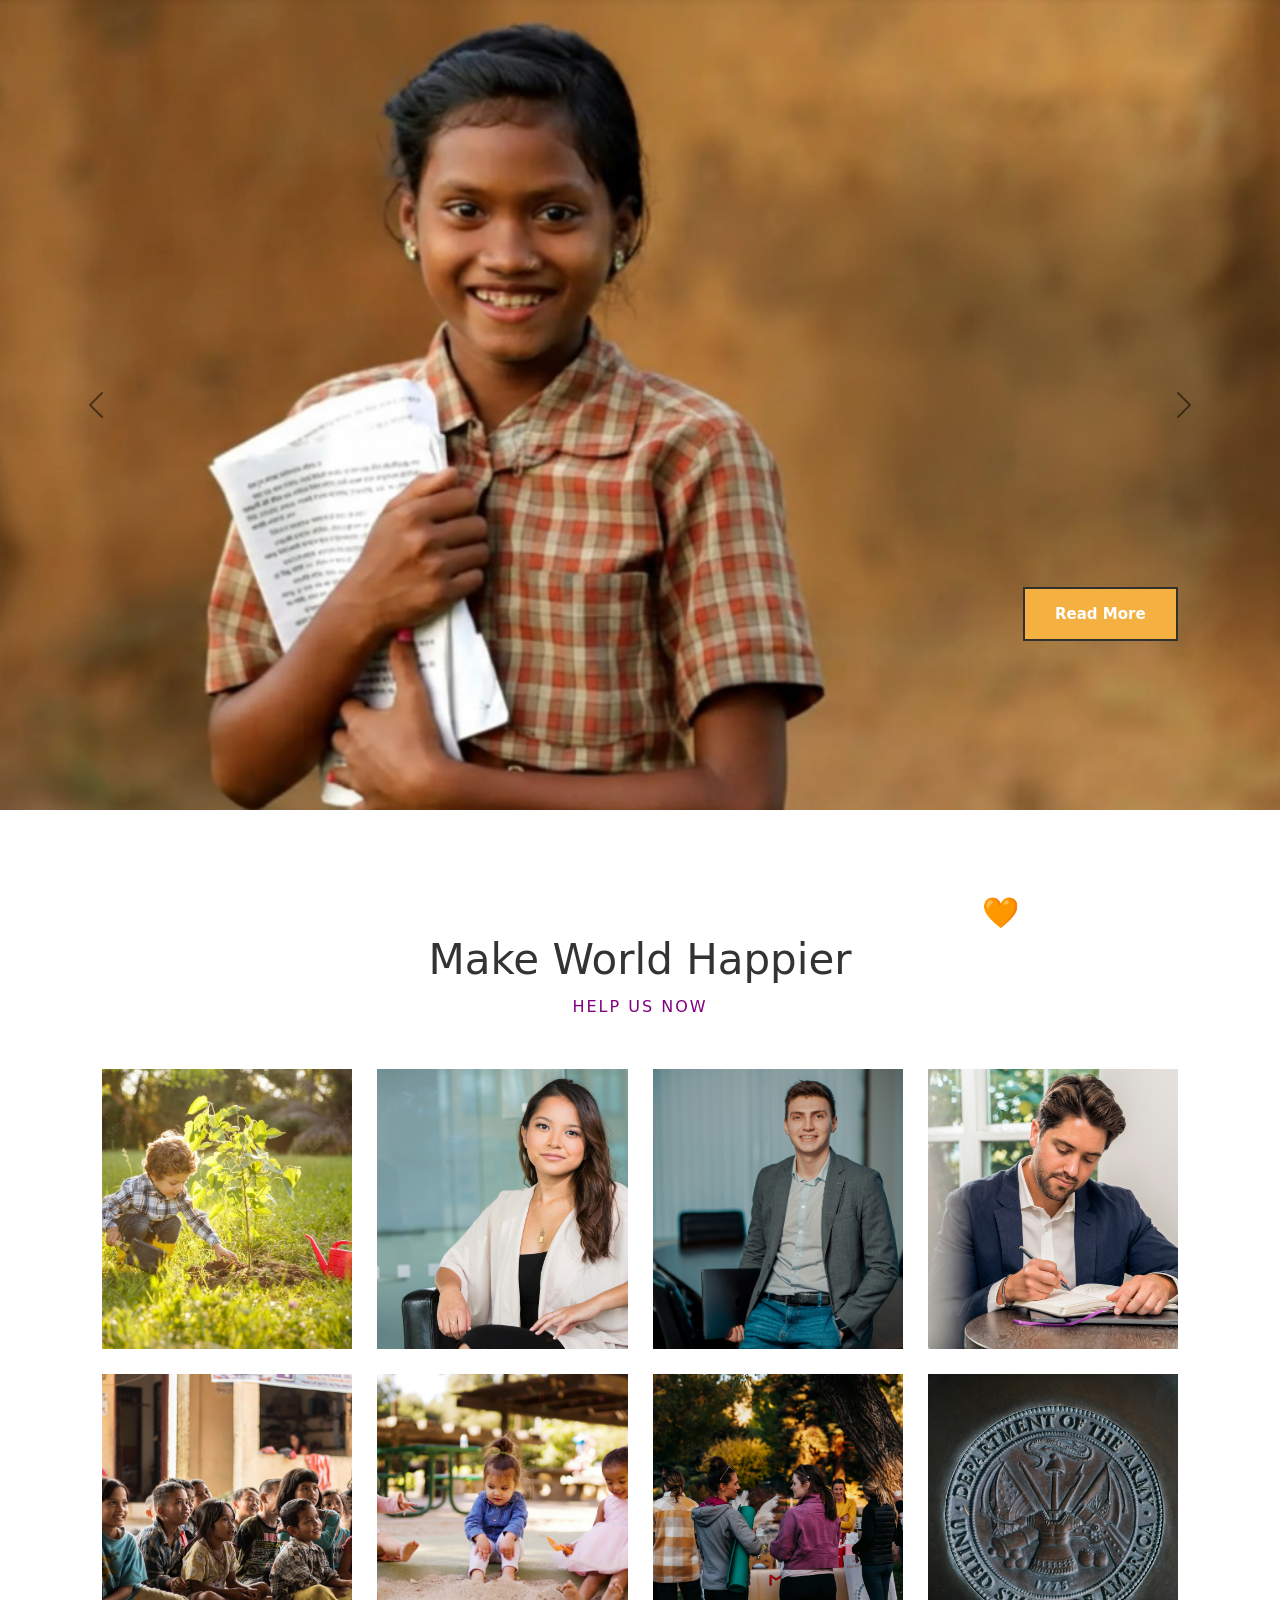
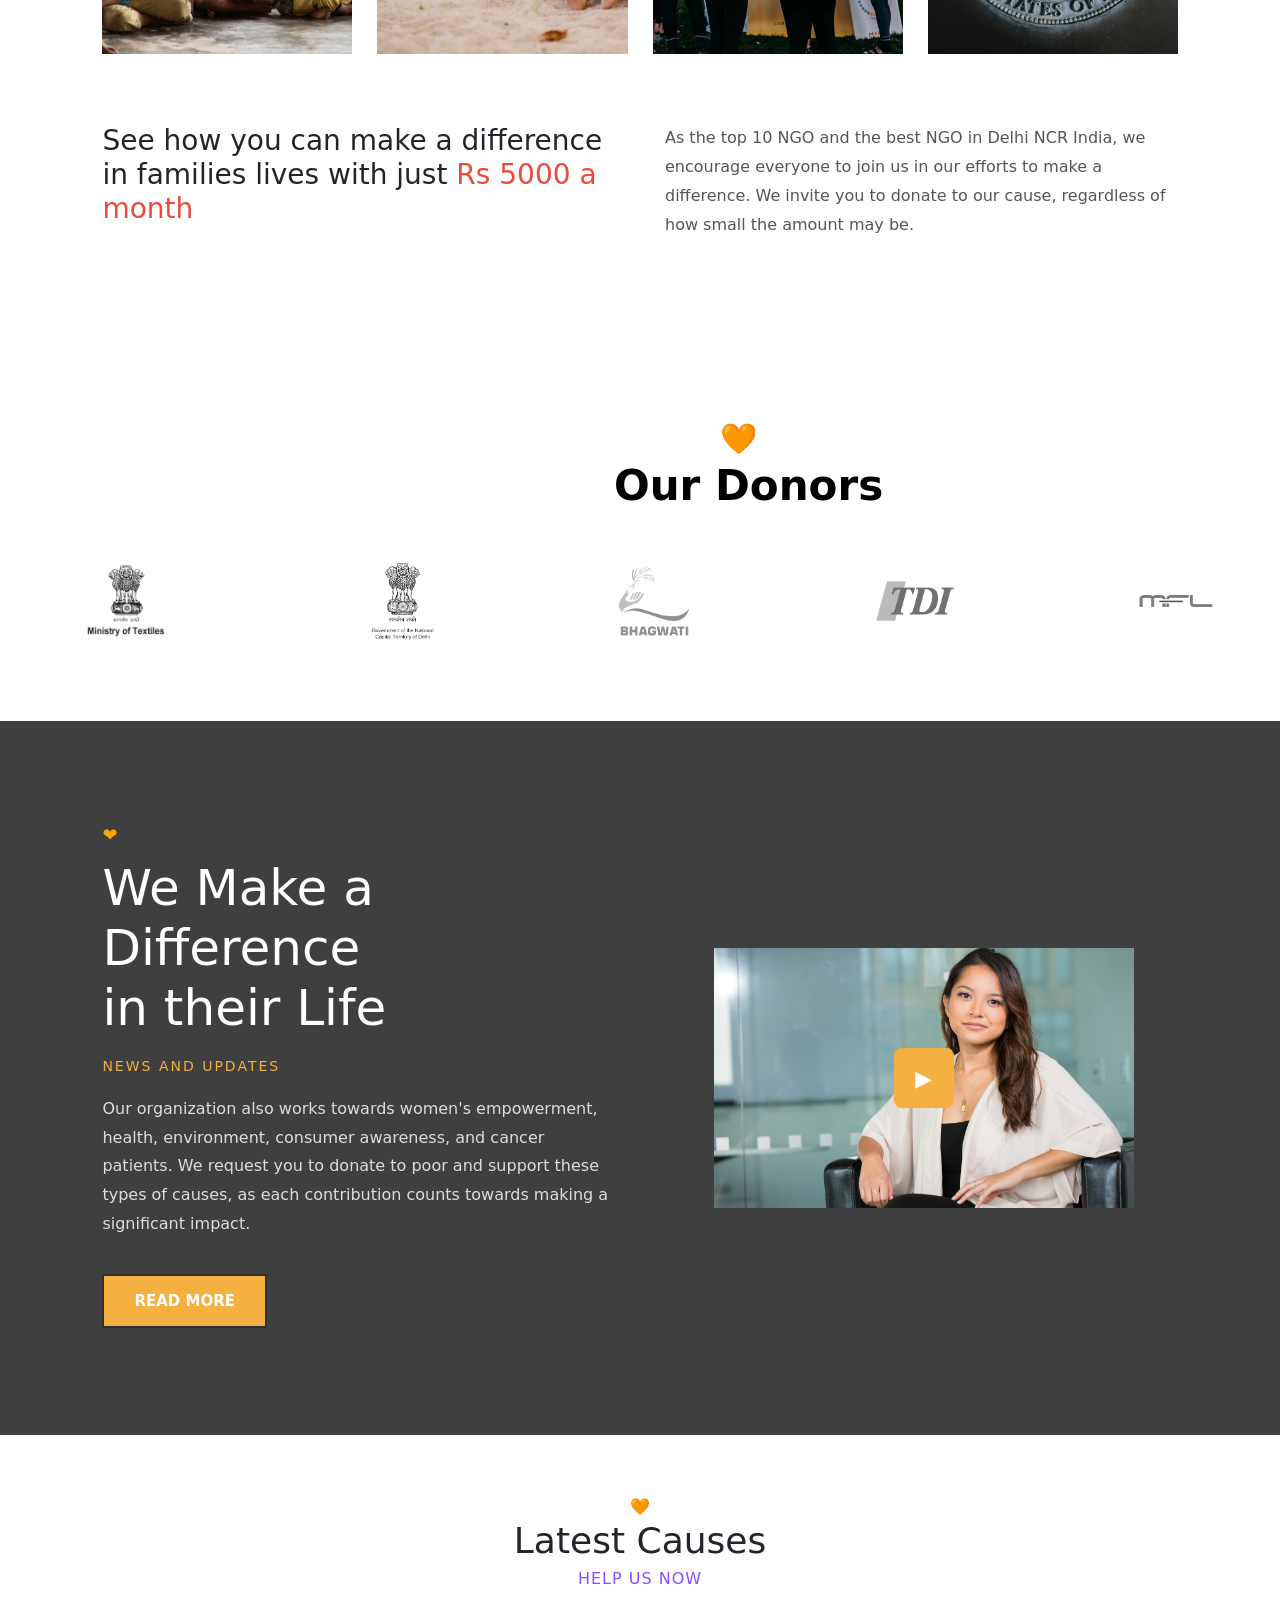
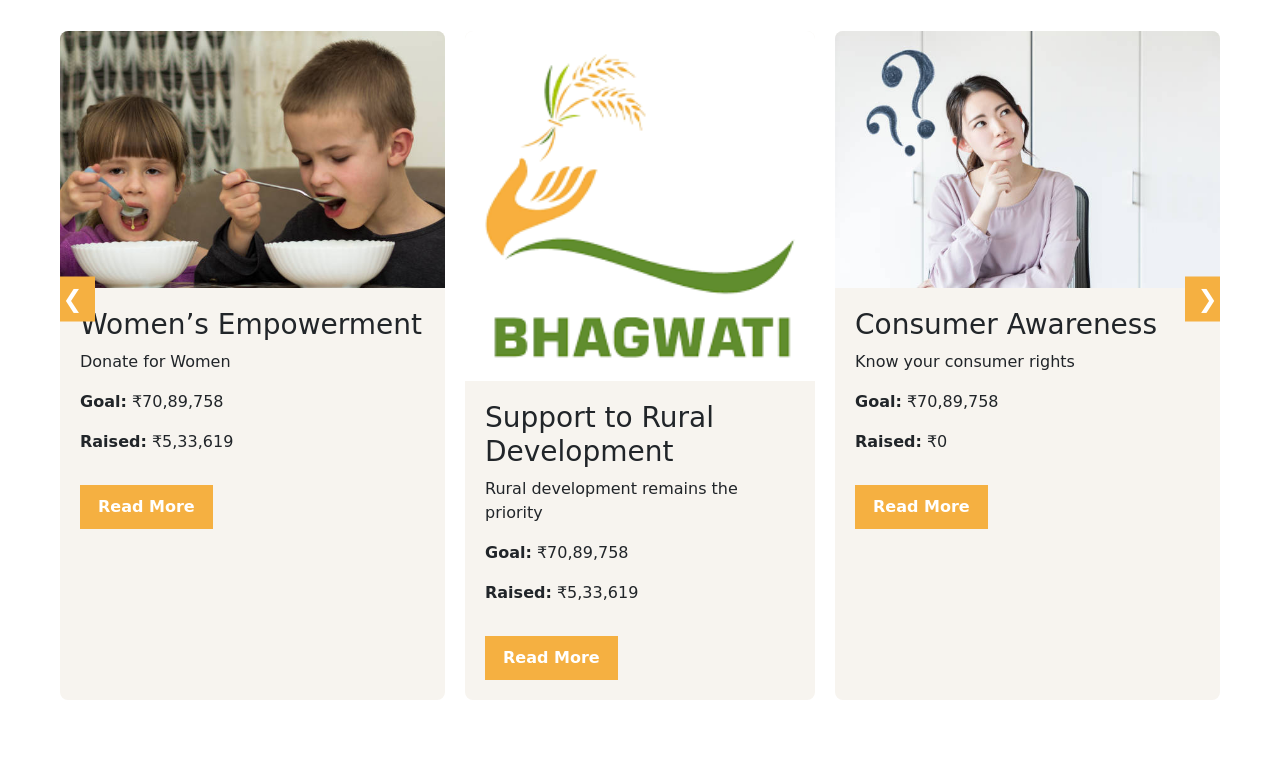
<file: carousal.html>
<!DOCTYPE html>
<html lang="en">
<head>
<meta charset="UTF-8">
<meta name="viewport" content="width=device-width, initial-scale=1.0">
<title>Full Screen Carousel</title>

<!-- Bootstrap CSS -->
<link href="https://cdn.jsdelivr.net/npm/bootstrap@5.3.2/dist/css/bootstrap.min.css" rel="stylesheet">

<style>
/* =======================
   CAROUSEL HEIGHT
======================= */
.carousel-item {
    height: 90vh; /* almost full screen */
    position: relative;
}

.carousel-item img {
    height: 100%;
    width: 100%;
    object-fit: cover;
}

/* =======================
   BUTTON POSITION
======================= */
.carousel-caption-custom {
    position: absolute;
    right: 8%;
    bottom: 20%;
}

/* =======================
   READ MORE BUTTON
======================= */
.read-btn {
    position: relative;
    display: inline-block;
    padding: 14px 38px;
    font-size: 15px;
    font-weight: 600;
    color:white;
    text-decoration: none;
    border: 2px solid #30302f;
    background: transparent;
    overflow: hidden;
    z-index: 1;
}

/* hover fill animation */
.read-btn::before {
    content: "";
    position: absolute;
    top: 0;
    left: -100%;
    width: 100%;
    height: 100%;
    color: white;
    background: black;
    transition: 0.4s ease;
    z-index: -1;
}

.read-btn:hover::before {
    left: 0;
}

.read-btn:hover {
    color: #fff;
}

/* =======================
   ARROWS DARK
======================= */
.carousel-control-prev-icon,
.carousel-control-next-icon {
    filter: invert(1);
}

/* =======================
   RESPONSIVE
======================= */
@media (max-width: 768px) {
    .carousel-caption-custom {
        right: 50%;
        transform: translateX(50%);
        bottom: 15%;
    }
}




/*----------------------------ladki----------------------------*/
.about-section {
    padding: 100px 8%;
    background: #fff;
}

/* LAYOUT */
.about-container {
    display: flex;
    gap: 50px;
    align-items: stretch;
}

/* IMAGE */
.about-image {
    flex: 1;
}

.about-image img {
    width: 100%;
    height: 100%;
    object-fit: cover;
    border-radius: 4px;
}

/* CONTENT CARD */
.about-content {
    flex: 1;
    background: #fff;
    padding: 50px 40px;
    box-shadow: 0 12px 30px rgba(0,0,0,0.15);
}

.heart {
    font-size: 18px;
}

.about-content h2 {
    font-size: 34px;
    margin: 15px 0 25px;
    color: #3b3b3b;
}

.about-content p {
    font-size: 16px;
    line-height: 1.8;
    color: #555;
    margin-bottom: 18px;
}

/* =====================
   ANIMATION STATES
===================== */
.slide-left,
.slide-right {
    opacity: 0;
    transition: all 1s ease;
}

.slide-left {
    transform: translateX(-80px);
}

.slide-right {
    transform: translateX(80px);
}

.show {
    opacity: 1;
    transform: translateX(0);
}

/* RESPONSIVE */
@media (max-width: 900px) {
    .about-container {
        flex-direction: column;
    }

    .about-content h2 {
        font-size: 28px;
    }
}






.impact-section {
  padding: 80px 8%;
  text-align: center;
}

/* TITLES */
.main-title {
  font-size: 42px;
  color: #333;
}

.sub-title {
  color: purple;
  letter-spacing: 2px;
  margin: 10px 0 50px;
}

/* GRID */
.image-grid {
  display: grid;
  grid-template-columns: repeat(4, 1fr);
  gap: 25px;
}

/* CARD */
.img-card {
  position: relative;
  overflow: hidden;
  height: 280px;
}

.img-card img {
  width: 100%;
  height: 100%;
  object-fit: cover;
  transition: transform 0.6s ease;
}

/* OVERLAY */
.overlay {
  position: absolute;
  inset: 0;
  background: rgba(0, 150, 150, 0.75);
  display: flex;
  align-items: center;
  justify-content: center;
  opacity: 0;
  transition: 0.6s ease;
}

.overlay h3 {
  color: #fff;
  font-size: 30px;
  text-align: center;
  padding: 10px;
}

/* HOVER EFFECT */
.img-card:hover img {
  transform: scale(1.1);
}

.img-card:hover .overlay {
  opacity: 1;
}

/* BOTTOM CONTENT */
.bottom-content {
  margin-top: 70px;
  display: flex;
  gap: 50px;
  text-align: left;
}

.bottom-content h3 {
  font-size: 28px;
  flex: 1;
}

.bottom-content h3 span {
  color: #e74c3c;
}

.bottom-content p {
  flex: 1;
  line-height: 1.8;
  color: #555;
}

/* RESPONSIVE */
@media (max-width: 1000px) {
  .image-grid {
    grid-template-columns: repeat(2, 1fr);
  }

  .bottom-content {
    flex-direction: column;
  }
}

@media (max-width: 500px) {
  .image-grid {
    grid-template-columns: 1fr;
  }
}



/*------------------Donor------------------------*/
.donors-section {
  width: 100%;
  background: #fff;
  padding: 80px 0;
}
.heart{
    margin-left: 720px;
    font-size: 30px;
}

.donors-container {
  width: 90%;
  margin: auto;
}

.donors-container h2 {
  font-size: 42px;
  font-weight: 700;
  margin-bottom: 50px;
  margin-left:550px;
  color: #000;

}

/* Logos row */
.donors-logos {
  display: flex;
  align-items: center;
  justify-content: space-between;
  gap: 40px;
  flex-wrap: wrap;
}

.donors-logos img {
  max-height: 80px;
  width: auto;
  object-fit: contain;
  filter: grayscale(100%);
  opacity: 0.85;
  transition: 0.3s ease;
  
}

.donors-logos img:hover {
  filter: grayscale(0%);
  opacity: 1;
}

/* Responsive */
@media (max-width: 768px) {
  .donors-container h2 {
    text-align: center;
  }

  .donors-logos {
    justify-content: center;
  }

  .donors-logos img {
    max-height: 60px;
  }
}



/*--------------------------news and update--------------------*/
/* SECTION */
.difference-section {
  background: #3f3f3f;
  padding: 100px 8%;
  color: #fff;
  position: relative;
}

/* CONTAINER */
.difference-container {
  display: flex;
  align-items: center;
  justify-content: space-between;
  gap: 60px;
}

/* LEFT CONTENT */
.content-left {
  flex: 1;
}

.heart1 {
  color: orange;
  font-size: 18px;
  display: inline-block;
  margin-bottom: 10px;
}

.content-left h1 {
  font-size: 50px;
  line-height: 1.2;
  margin-bottom: 20px;
}

.content-left h4 {
  color: #f4b041;
  letter-spacing: 2px;
  font-size: 14px;
  margin-bottom: 20px;
}

.content-left p {
  line-height: 1.8;
  color: #ddd;
  max-width: 520px;
  margin-bottom: 35px;
}

/* BUTTON */
.read-btn {
  display: inline-block;
  background: #f4b041;
  color: #fff;
  padding: 14px 30px;
  font-weight: bold;
  text-decoration: none;
  position: relative;
  overflow: hidden;
}

.read-btn::after {
  content: "";
  position: absolute;
  top: 0;
  left: -100%;
  width: 100%;
  height: 100%;
  background: #e09a2b;
  transition: 0.4s;
}

.read-btn:hover::after {
  left: 0;
}

.read-btn span {
  position: relative;
  z-index: 2;
}

/* RIGHT MEDIA */
.media-right {
  flex: 1;
  display: flex;
  justify-content: center;
}

.media-box {
  position: relative;
  width: 420px;
  height: 260px;
  overflow: hidden;
}

.media-box img {
  width: 100%;
  height: 100%;
  object-fit: cover;
}

/* PLAY BUTTON */
.play-btn {
  position: absolute;
  top: 50%;
  left: 50%;
  transform: translate(-50%, -50%);
  background: #f4b041;
  width: 60px;
  height: 60px;
  border-radius: 8px;
  display: flex;
  align-items: center;
  justify-content: center;
  font-size: 22px;
  color: #fff;
  cursor: pointer;
  transition: 0.3s;
}

.play-btn:hover {
  background: #e09a2b;
  transform: translate(-50%, -50%) scale(1.1);
}

/* RESPONSIVE */
@media (max-width: 900px) {
  .difference-container {
    flex-direction: column;
    text-align: center;
  }

  .content-left h1 {
    font-size: 38px;
  }

  .content-left p {
    margin: auto;
  }
}


/*--------------------Latest Clause----------------------*/
.causes-section {
  max-width: 1200px;
  margin: auto;
  text-align: center;
  padding: 60px 20px;
}

.section-title {
  font-size: 36px;
  margin-bottom: 5px;
}

.section-subtitle {
  color: #8a4fff;
  letter-spacing: 1px;
  margin-bottom: 40px;
}

.carousel-wrapper {
  position: relative;
  overflow: hidden;
}

.carousel {
  display: flex;
  gap: 20px;
  transition: transform 0.5s ease;
}

.cause-card {
  min-width: 350px;
  background: #f7f4ef;
  border-radius: 8px;
  overflow: hidden;
}

.image-box {
  position: relative;
}

.image-box img {
  width: 100%;
  display: block;
}

.hover-btn {
  position: absolute;
  inset: 0;
  background: rgba(0,0,0,0.55);
  color: #fff;
  border: 2px solid #fff;
  font-size: 16px;
  opacity: 0;
  cursor: pointer;
  transition: 0.3s;
}

.image-box:hover .hover-btn {
  opacity: 1;
}

.content {
  padding: 20px;
  text-align: left;
}

.read-more {
  display: inline-block;
  margin-top: 15px;
  background: #f5b041;
  padding: 10px 18px;
  color: #fff;
  text-decoration: none;
  font-weight: bold;
}

.nav-btn {
  position: absolute;
  top: 40%;
  transform: translateY(-50%);
  background: #f5b041;
  border: none;
  color: #fff;
  font-size: 24px;
  width: 45px;
  height: 45px;
  cursor: pointer;
  z-index: 10;
}

.nav-btn.left {
  left: -10px;
}

.nav-btn.right {
  right: -10px;
}


</style>
</head>

<body>

<div id="carouselExample" class="carousel slide" data-bs-ride="carousel">
  <div class="carousel-inner">

    <div class="carousel-item active">
      <img src="s31.jpeg" alt="">
      <div class="carousel-caption-custom">
        <a href="#" class="read-btn">Read More</a>
      </div>
    </div>

    <div class="carousel-item">
      <img src="s31.jpeg" alt="">
      <div class="carousel-caption-custom">
        <a href="About.html" class="read-btn">Read More</a>
      </div>
    </div>

    <div class="carousel-item">
      <img src="s31.jpeg" alt="">
      <div class="carousel-caption-custom">
        <a href="#" class="read-btn">Read More</a>
      </div>
    </div>

  </div>

  <button class="carousel-control-prev" type="button" data-bs-target="#carouselExample" data-bs-slide="prev">
    <span class="carousel-control-prev-icon"></span>
  </button>

  <button class="carousel-control-next" type="button" data-bs-target="#carouselExample" data-bs-slide="next">
    <span class="carousel-control-next-icon"></span>
  </button>
</div>



<!-- ---------------------Make world happy--------------------------- -->

<section class="impact-section">
 <span class="heart">🧡</span>
  <h2 class="main-title">Make World Happier</h2>
  <p class="sub-title">HELP US NOW</p>

  <div class="image-grid">

    <!-- CARD -->
    <div class="img-card">
      <img src="s1.jpg" alt="">
      <div class="overlay">
        <h3>Donate at Skill Trainings</h3>
      </div>
    </div>

    <div class="img-card">
      <img src="s2.jpg" alt="">
      <div class="overlay">
        <h3>Child Education</h3>
      </div>
    </div>

    <div class="img-card">
      <img src="s3.jpg" alt="">
      <div class="overlay">
        <h3>Women Empowerment</h3>
      </div>
    </div>

    <div class="img-card">
      <img src="s4.jpg" alt="">
      <div class="overlay">
        <h3>Environment Protection</h3>
      </div>
    </div>

    <div class="img-card">
      <img src="s5.jpg" alt="">
      <div class="overlay">
        <h3>Rural Development</h3>
      </div>
    </div>

    <div class="img-card">
      <img src="s6.jpg" alt="">
      <div class="overlay">
        <h3>Healthcare Support</h3>
      </div>
    </div>

    <div class="img-card">
      <img src="s7.jpg" alt="">
      <div class="overlay">
        <h3>Community Help</h3>
      </div>
    </div>

    <div class="img-card">
      <img src="s8.jpg" alt="">
      <div class="overlay">
        <h3>Child Welfare</h3>
      </div>
    </div>

  </div>

  <!-- BOTTOM TEXT -->
  <div class="bottom-content">
    <h3>
      See how you can make a difference in families lives with just
      <span>Rs 5000 a month</span>
    </h3>

    <p>
      As the top 10 NGO and the best NGO in Delhi NCR India, we encourage
      everyone to join us in our efforts to make a difference. We invite
      you to donate to our cause, regardless of how small the amount may be.
    </p>
  </div>

</section>

<section class="donors-section">
     <span class="heart">🧡</span>
  <div class="donors-container">
    <h2>Our Donors</h2>

    <div class="donors-logos">
      <img src="s8.png" alt="Ministry of Textiles" />
      <img src="s9.png" alt="Delhi Government" />
      <img src="s10.png" alt="Bhagwati Exports" />
      <img src="s11.png" alt="TDI" />
      <img src="s12.png" alt="Mohindra Fasteners" />
    </div>
  </div>
</section>

<!-- ---------------------news and update---------------------- -->
 <section class="difference-section">

  <div class="difference-container">

    <!-- LEFT CONTENT -->
    <div class="content-left">
      <span class="heart1">❤</span>

      <h1>
        We Make a Difference <br>
        in their Life
      </h1>

      <h4>NEWS AND UPDATES</h4>

      <p>
        Our organization also works towards women's empowerment,
        health, environment, consumer awareness, and cancer patients.
        We request you to donate to poor and support these types of
        causes, as each contribution counts towards making a
        significant impact.
      </p>

      <a href="#" class="read-btn">READ MORE</a>
    </div>

    <!-- RIGHT IMAGE / VIDEO -->
    <div class="media-right">
      <div class="media-box">
        <img src="s2.jpg" alt="NGO Video">

        <div class="play-btn">
          ▶
        </div>
      </div>
    </div>

  </div>

</section>






<section class="causes-section">
    <span class="heart2">🧡</span>
  <h2 class="section-title">Latest Causes</h2>
  <p class="section-subtitle">HELP US NOW</p>

  <div class="carousel-wrapper">
    <button class="nav-btn left">&#10094;</button>

    <div class="carousel" id="carousel">
      <!-- Card 1 -->
      <div class="cause-card">
        <div class="image-box">
          <img src="s20.jpg" alt="Women Empowerment">
          <button class="hover-btn">Donate Now</button>
        </div>
        <div class="content">
          <h3>Women’s Empowerment</h3>
          <p>Donate for Women</p>
          <p><strong>Goal:</strong> ₹70,89,758</p>
          <p><strong>Raised:</strong> ₹5,33,619</p>
          <a href="#" class="read-more">Read More</a>
        </div>
      </div>

      <!-- Card 2 -->
      <div class="cause-card">
        <div class="image-box">
          <img src="s10.png" alt="Rural Development">
          <button class="hover-btn">Donate Now</button>
        </div>
        <div class="content">
          <h3>Support to Rural Development</h3>
          <p>Rural development remains the priority</p>
          <p><strong>Goal:</strong> ₹70,89,758</p>
          <p><strong>Raised:</strong> ₹5,33,619</p>
          <a href="#" class="read-more">Read More</a>
        </div>
      </div>

      <!-- Card 3 -->
      <div class="cause-card">
        <div class="image-box">
          <img src="s13.jpg" alt="Consumer Awareness">
          <button class="hover-btn">Donate Now</button>
        </div>
        <div class="content">
          <h3>Consumer Awareness</h3>
          <p>Know your consumer rights</p>
          <p><strong>Goal:</strong> ₹70,89,758</p>
          <p><strong>Raised:</strong> ₹0</p>
          <a href="#" class="read-more">Read More</a>
        </div>
      </div>
    </div>

    <button class="nav-btn right">&#10095;</button>
  </div>
</section>


<!-- Bootstrap JS -->
<script src="https://cdn.jsdelivr.net/npm/bootstrap@5.3.2/dist/js/bootstrap.bundle.min.js"></script>
<script>
   const carousel = document.getElementById("carousel");
const cards = document.querySelectorAll(".cause-card");
const prev = document.querySelector(".nav-btn.left");
const next = document.querySelector(".nav-btn.right");

let index = 0;
const cardWidth = cards[0].offsetWidth + 20;

function updateCarousel() {
  carousel.style.transform = `translateX(${-index * cardWidth}px)`;
}

next.addEventListener("click", () => {
  if (index === cards.length - 1) {
    index = 0; // last → first
  } else {
    index++;
  }
  updateCarousel();
});

prev.addEventListener("click", () => {
  if (index === 0) {
    index = cards.length - 1; // first → last
  } else {
    index--;
  }
  updateCarousel();
});

  
</script>
</body>
</html>
</file>
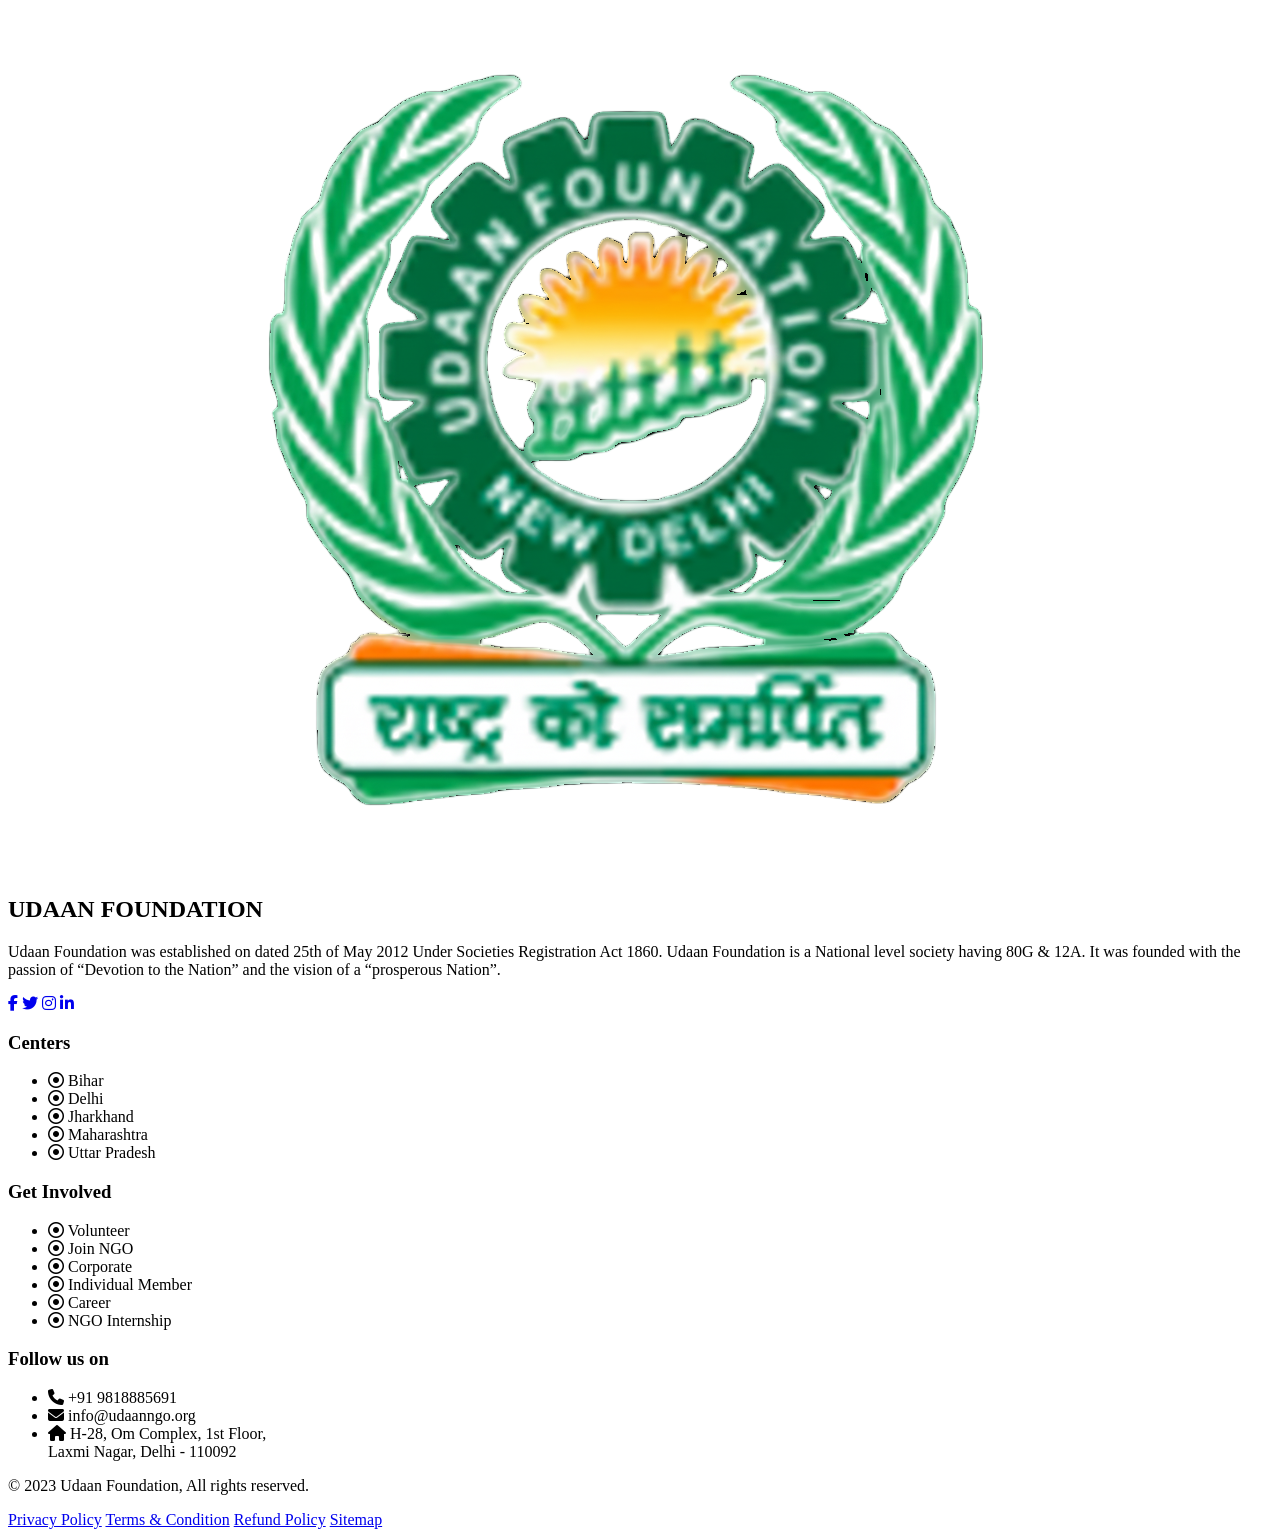
<file: footer.html>
<!DOCTYPE html>
<html lang="en">
<head>
<meta charset="UTF-8">
<title>Udaan Foundation Footer</title>

<!-- Font Awesome -->
<link rel="stylesheet"
 href="https://cdnjs.cloudflare.com/ajax/libs/font-awesome/6.5.0/css/all.min.css">

<link rel="stylesheet" href="style.css">
</head>
<body>

<footer class="footer">
  <div class="footer-container">

    <!-- About -->
    <div class="footer-box about">
      <div class="logo-title">
        <img src="LOGO (2).png" alt="Logo">
        <h2>UDAAN FOUNDATION</h2>
      </div>
      <p>
        Udaan Foundation was established on dated 25th of May 2012
        Under Societies Registration Act 1860. Udaan Foundation is
        a National level society having 80G & 12A. It was founded
        with the passion of “Devotion to the Nation” and the vision
        of a “prosperous Nation”.
      </p>

      <div class="social-icons">
        <a href="#"><i class="fab fa-facebook-f"></i></a>
        <a href="#"><i class="fab fa-twitter"></i></a>
        <a href="#"><i class="fab fa-instagram"></i></a>
        <a href="#"><i class="fab fa-linkedin-in"></i></a>
      </div>
    </div>

    <!-- Centers -->
    <div class="footer-box">
      <h3>Centers</h3>
      <span class="line"></span>
      <ul>
        <li><i class="fa-regular fa-circle-dot"></i> Bihar</li>
        <li><i class="fa-regular fa-circle-dot"></i> Delhi</li>
        <li><i class="fa-regular fa-circle-dot"></i> Jharkhand</li>
        <li><i class="fa-regular fa-circle-dot"></i> Maharashtra</li>
        <li><i class="fa-regular fa-circle-dot"></i> Uttar Pradesh</li>
      </ul>
    </div>

    <!-- Get Involved -->
    <div class="footer-box">
      <h3>Get Involved</h3>
      <span class="line"></span>
      <ul>
        <li><i class="fa-regular fa-circle-dot"></i> Volunteer</li>
        <li><i class="fa-regular fa-circle-dot"></i> Join NGO</li>
        <li><i class="fa-regular fa-circle-dot"></i> Corporate</li>
        <li><i class="fa-regular fa-circle-dot"></i> Individual Member</li>
        <li><i class="fa-regular fa-circle-dot"></i> Career</li>
        <li><i class="fa-regular fa-circle-dot"></i> NGO Internship</li>
      </ul>
    </div>

    <!-- Contact -->
    <div class="footer-box">
      <h3>Follow us on</h3>
      <span class="line"></span>
      <ul class="contact">
        <li><i class="fa-solid fa-phone"></i> +91 9818885691</li>
        <li><i class="fa-solid fa-envelope"></i> info@udaanngo.org</li>
        <li><i class="fa-solid fa-house"></i>
          H-28, Om Complex, 1st Floor,<br>
          Laxmi Nagar, Delhi - 110092
        </li>
      </ul>
    </div>

  </div>

  <!-- Bottom Footer -->
  <div class="footer-bottom">
    <p>© 2023 Udaan Foundation, All rights reserved.</p>
    <div class="bottom-links">
      <a href="#">Privacy Policy</a>
      <a href="#">Terms & Condition</a>
      <a href="#">Refund Policy</a>
      <a href="#">Sitemap</a>
    </div>
  </div>
</footer>

</body>
</html>
</file>
<file: style.css>
/* GALLERY SECTION */
.gallery-section {
  position: relative;
  padding: 100px 0 60px;
  background: 
    linear-gradient(rgba(0,0,0,0.6), rgba(0,0,0,0.6)),
    url("bg-image.jpg") center/cover no-repeat;
}

/* HEADER */
.gallery-header {
  text-align: center;
  color: #fff;
  margin-bottom: 50px;
}

.gallery-header .heart {
  color: #ffb703;
  font-size: 14px;
}

.gallery-header h2 {
  font-size: 42px;
  font-family: "Georgia", serif;
  margin: 10px 0;
}

.gallery-header p {
  letter-spacing: 3px;
  font-size: 14px;
  color: #ddd;
}

/* SCROLLABLE IMAGES */
.gallery-scroll {
  display: flex;
  gap: 30px;
  padding: 0 60px;

  overflow-x: auto;
  overflow-y: hidden;

  scroll-behavior: smooth;
  -webkit-overflow-scrolling: touch; /* iOS & smooth touch */

  scrollbar-width: none; /* Firefox */
}

.gallery-scroll::-webkit-scrollbar {
  display: none; /* Chrome, Edge */
}

.gallery-scroll img {
  flex: 0 0 auto;        /* VERY IMPORTANT */
  min-width: 350px;
  height: 230px;
  object-fit: cover;
  border-radius: 4px;

  transition: transform 0.3s ease;
}


/* BUTTON */
.gallery-btn {
  text-align: center;
  margin-top: 40px;
}

.gallery-btn a {
  background: #f4a12e;
  color: #fff;
  padding: 12px 30px;
  border-radius: 4px;
  text-decoration: none;
  font-weight: 600;
}

.gallery-btn a:hover {
  background: #e18b10;
}

/* RESPONSIVE */
@media (max-width: 768px) {
  .gallery-header h2 {
    font-size: 30px;
  }

  .gallery-scroll {
    padding: 0 20px;
  }

  .gallery-scroll img {
    min-width: 260px;
    height: 180px;
  }
}



.welfare-section {
  background: #f7f4ef;
  padding: 80px 20px;
  font-family: 'Poppins', sans-serif;
}

.welfare-container {
  max-width: 1200px;
  margin: auto;
  display: grid;
  grid-template-columns: 1.2fr 1fr;
  gap: 50px;
}

/* LEFT */
.welfare-left h2 {
  font-size: 42px;
  line-height: 1.2;
  color: #444;
  margin-bottom: 20px;
}

.heart {
  display: inline-block;
  margin-bottom: 10px;
  margin-left: 100px;
  font-size: 30px;
}

.welfare-images {
  display: flex;
  gap: 15px;
  margin-bottom: 20px;
}

.welfare-images img {
  width: 48%;
  height: 120px;
  object-fit: cover;
  border-radius: 4px;
}

.welfare-left p {
  color: #666;
  line-height: 1.7;
  margin-bottom: 25px;
}

/* RIGHT */
.welfare-right {
  display: flex;
  gap: 30px;
}

.card {
  background: #fff;
  padding: 50px 30px;
  height: 350px;
  position: relative;
  flex: 1;
  box-shadow: 0 10px 30px rgba(0,0,0,0.05);
}

.tag {
  position: absolute;
  top: 0;
  left: 0;
  background: #333;
  color: #fff;
  padding: 10px 18px;
  font-size: 14px;
  letter-spacing: 1px;
}

.card ul {
  list-style: none;
  padding: 0;
  margin: 40px 0;
}

.card ul li {
  padding: 12px 0;
  border-bottom: 1px solid #ddd;
  color: #605b5b;
}

/* BUTTON */
.btn {
  display: inline-block;
  background: #f4b247;
  color: #fff;
  padding: 12px 28px;
  text-decoration: none;
  font-weight: 600;
  font-size: 14px;
  transition: 0.3s;
}

.btn:hover {
  background: #e39b2f;
}

/* RESPONSIVE */
@media (max-width: 992px) {
  .welfare-container {
    grid-template-columns: 1fr;
  }

  .welfare-right {
    flex-direction: column;
  }
}

@media (max-width: 576px) {
  .welfare-left h2 {
    font-size: 32px;
  }

  .welfare-images {
    flex-direction: column;
  }

  .welfare-images img {
    width: 100%;
  }
}


.events-section {
  background: #f7f4ef;
  padding: 80px 20px;
  text-align: center;
  font-family: 'Poppins', sans-serif;
}

.events-section h2 {
  font-size: 48px;
  color: #444;
  margin-bottom: 10px;
}

.sub {
  color: #7b4dff;
  letter-spacing: 2px;
  font-size: 14px;
  margin-bottom: 50px;
}

.events-wrapper {
  position: relative;
  max-width: 1200px;
  margin: auto;
  display: flex;
  align-items: center;
}

.events-track {
  display: flex;
  gap: 30px;
  overflow-x: auto;
  scroll-behavior: smooth;
  padding: 10px;
}

.events-track::-webkit-scrollbar {
  display: none;
}

/* CARD */
.event-card {
  min-width: 350px;
  background: #f2efe9;
}

.video-box {
  position: relative;
  height: 220px;
  overflow: hidden;
}

.video-box img {
  width: 100%;
  height: 100%;
  object-fit: cover;
}

.play {
  position: absolute;
  inset: 0;
  display: flex;
  align-items: center;
  justify-content: center;
  color: #fff;
  font-size: 50px;
  background: rgba(0,0,0,0.2);
}

.event-card h3 {
  padding: 25px;
  text-align: left;
  font-size: 20px;
  color: #444;
  line-height: 1.4;
}

/* ARROWS */
.nav {
  background: #f4b247;
  border: none;
  color: #fff;
  font-size: 22px;
  width: 45px;
  height: 45px;
  cursor: pointer;
}

.prev {
  margin-right: 15px;
}

.next {
  margin-left: 15px;
}

/* RESPONSIVE */
@media (max-width: 768px) {
  .events-section h2 {
    font-size: 36px;
  }

  .event-card {
    min-width: 280px;
  }

  .nav {
    display: none;
  }
}
</file>
